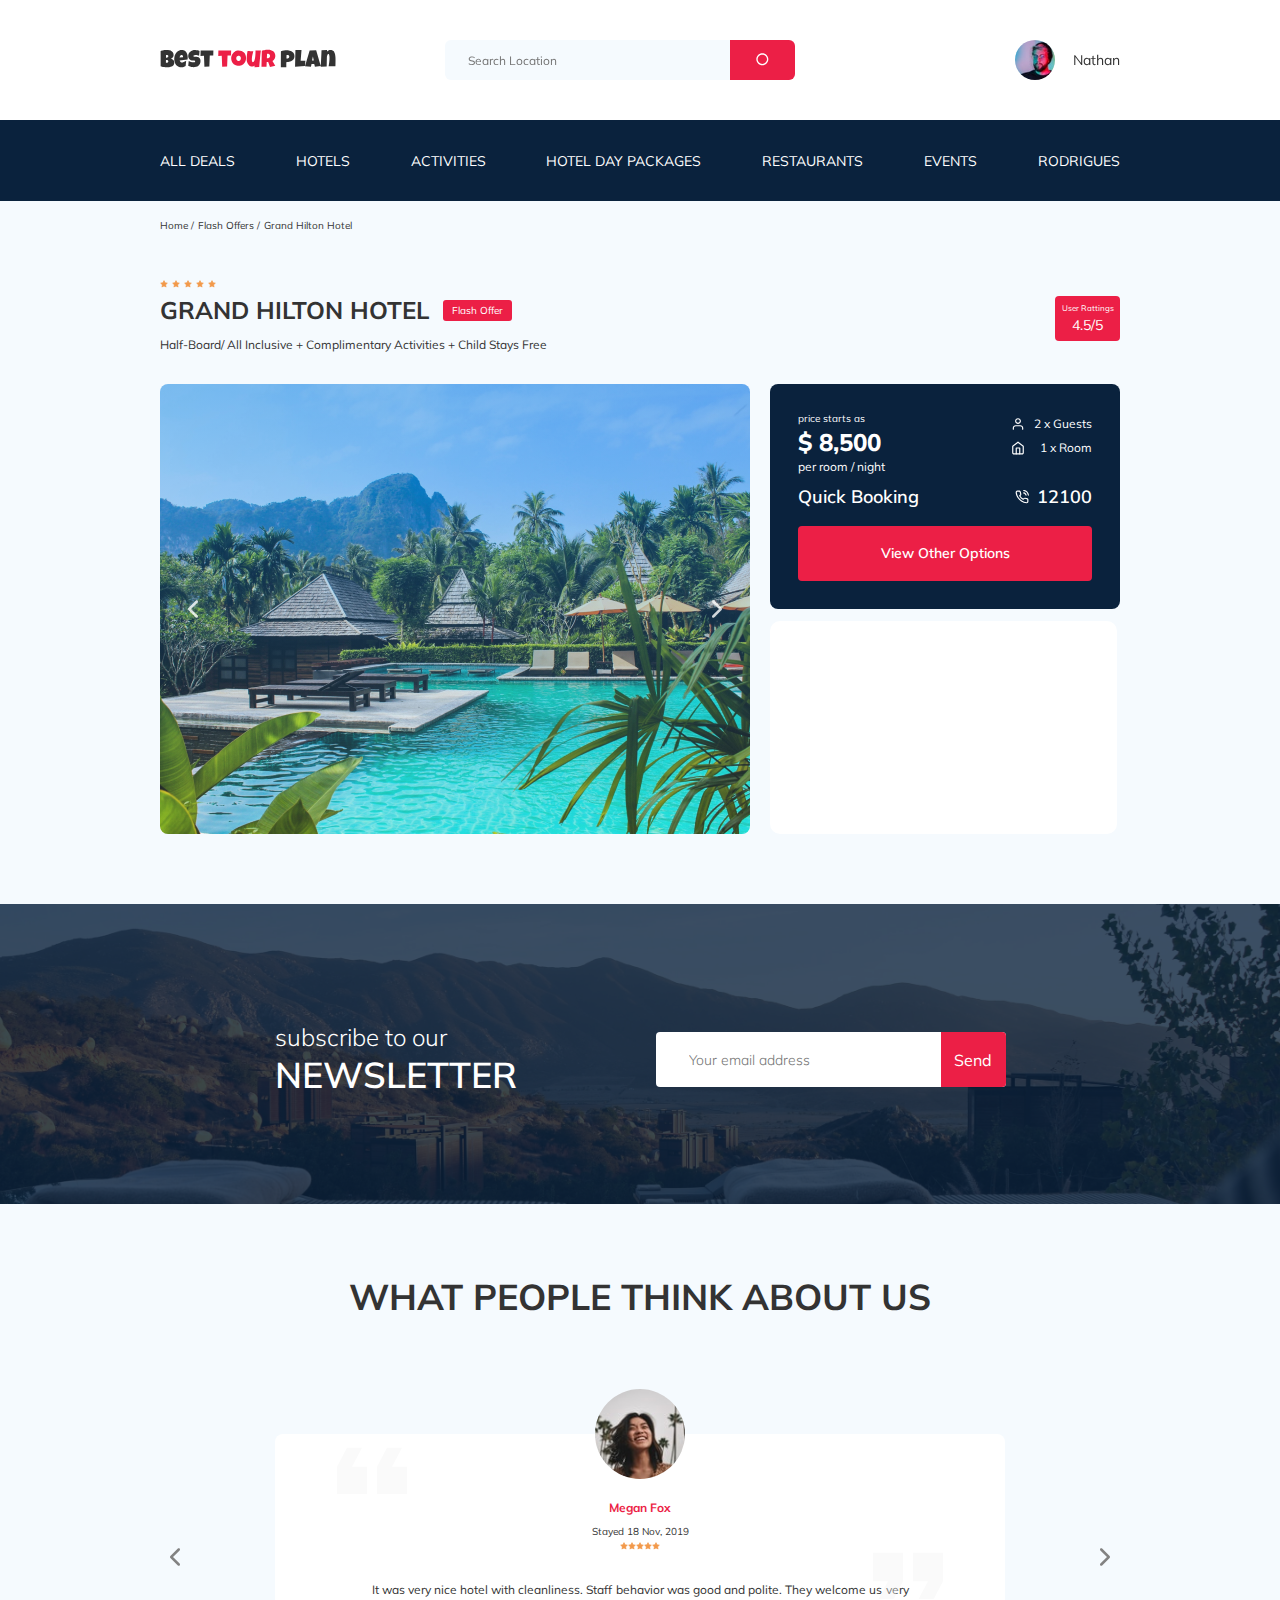
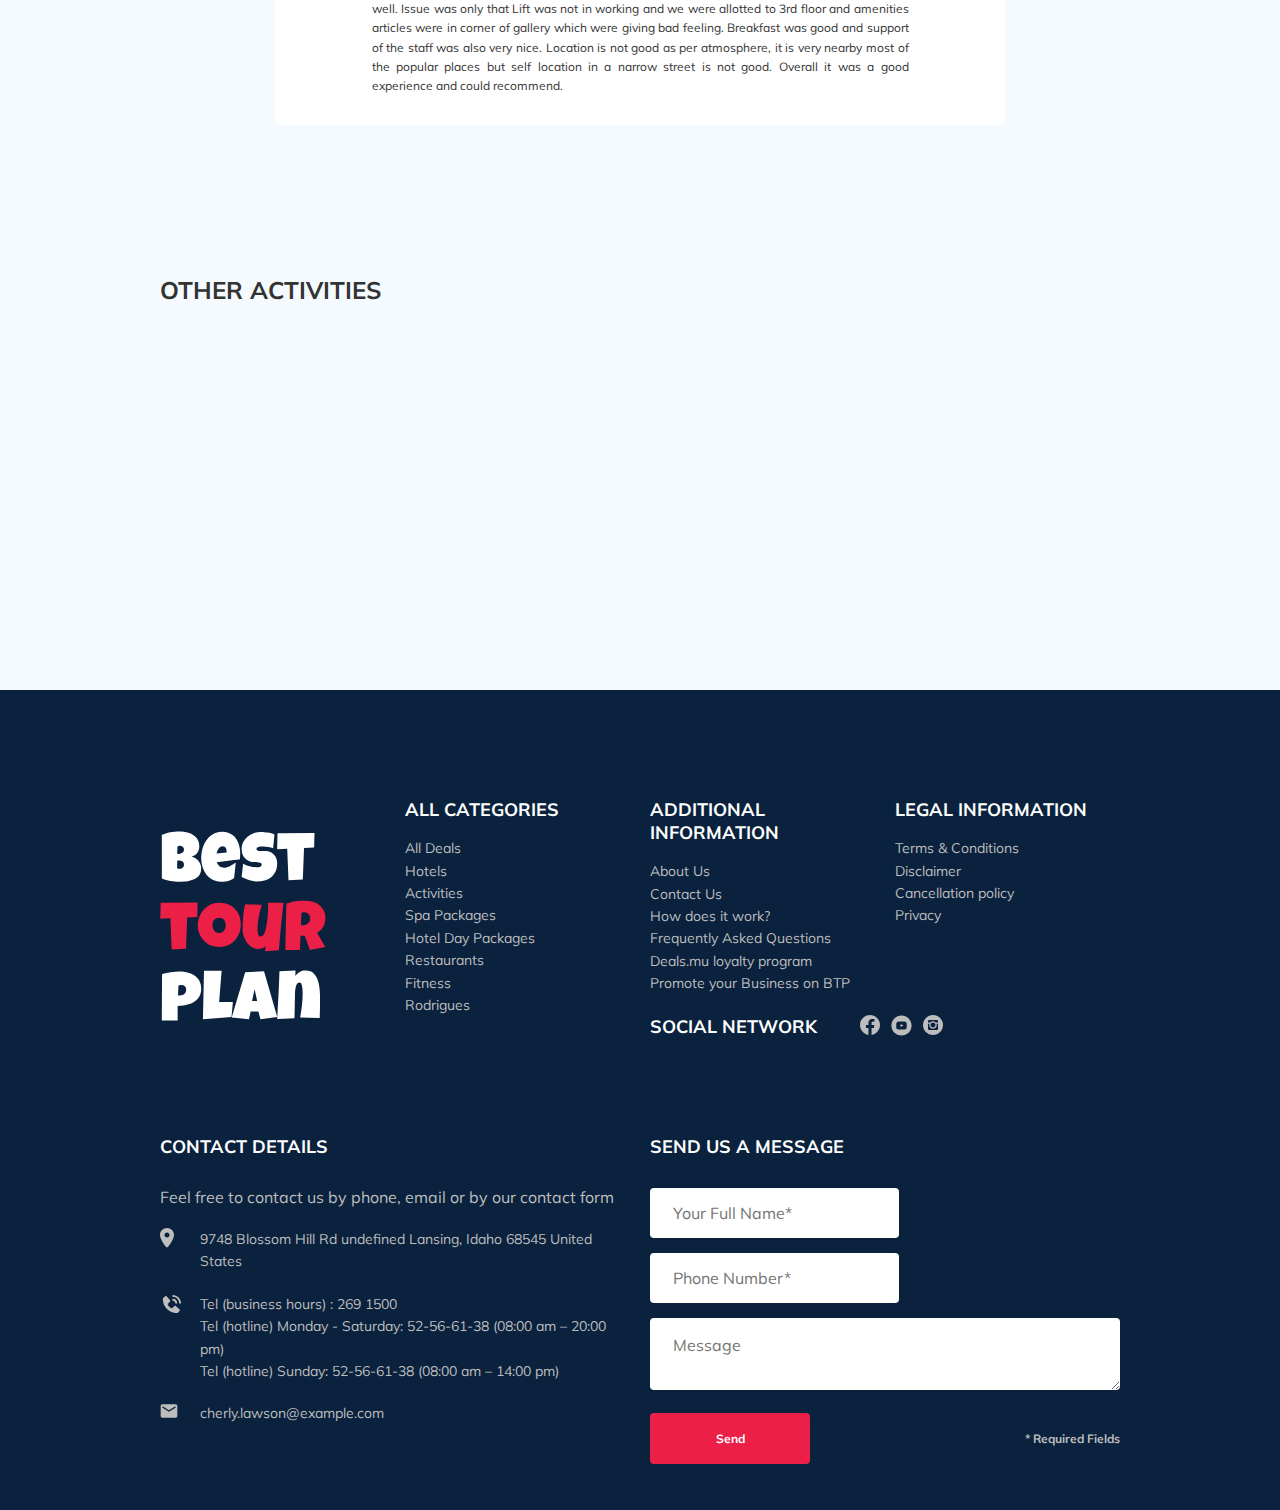
<file: index.html>
<!DOCTYPE html>
<html lang="en">
  <head>
    <meta charset="UTF-8" />
    <meta http-equiv="X-UA-Compatible" content="IE=edge" />
    <meta name="viewport" content="width=device-width, initial-scale=1.0" />
    <title>Best Tour Plan - Hotel Booking</title>
    <link rel="stylesheet" href="css/swiper-bundle.min.css" />
    <link rel="stylesheet" href="css/aos.css" />
    <link rel="stylesheet" href="css/style.css" />
    <link rel="preconnect" href="https://fonts.googleapis.com" />
    <link rel="preconnect" href="https://fonts.gstatic.com" crossorigin />
    <link
      href="https://fonts.googleapis.com/css2?family=Mulish:wght@400;700&family=Nunito:wght@400;700;800&display=swap"
      rel="stylesheet"
    />
  </head>
  <body>
    <header class="navbar navbar--mobile--fixed">
      <div class="container">
        <div class="navbar-top">
          <a href="#" class="logo">
            <img
              src="img/horizontal-logo.svg"
              alt="Logo: Best Tour Plan"
              class="logo__image"
              data-aos="fade-right"
              data-aos-delay="100"
            />
          </a>

          <form
            data-aos="fade-right"
            data-aos-delay="100"
            action="#"
            class="search navbar__search navbar__search--mobile--hidden"
          >
            <input
              type="text"
              class="search__input"
              placeholder="Search Location"
            />
            <button class="search__button">
              <img src="img/search.svg" alt="Icon: search" />
            </button>
          </form>

          <a
            href="#"
            class="user navbar__user navbar__user--mobile--hidden"
            data-aos="fade-right"
            data-aos-delay="500"
          >
            <img
              src="img/user-avatar.jpg"
              alt="Avatar: Nathan"
              class="user__avatar"
            />
            <span class="user__name user__name--light">Nathan</span>
          </a>
          <!-- /.user -->
          <button class="menu-button navbar-top__menu-button">
            <span class="menu-button__line"></span>
            <span class="menu-button__line"></span>
            <span class="menu-button__line"></span>
          </button>
        </div>
        <!-- /.navbar-top -->
      </div>
      <!-- /.container -->

      <div class="navbar-bottom">
        <div class="container">
          <ul class="navbar-menu">
            <li class="navbar-menu__item navbar-menu__item--mobile--visible">
              <a
                href="#"
                class="user navbar__user navbar__user--mobile--visible"
              >
                <img
                  src="img/user-avatar.jpg"
                  alt="Avatar: Nathan"
                  class="user__avatar"
                />
                <span class="user__name">Nathan</span>
              </a>
            </li>
            <li class="navbar-menu__item navbar-menu__item--mobile--visible">
              <form
                action="#"
                class="search navbar__search navbar__search--mobile--visible"
              >
                <input
                  type="text"
                  class="search__input"
                  placeholder="Search Location"
                />
                <button class="search__button">
                  <img src="img/search.svg" alt="Icon: search" />
                </button>
              </form>
            </li>
            <li class="navbar-menu__item">
              <a href="#" class="navbar-menu__link">All Deals</a>
            </li>
            <li class="navbar-menu__item">
              <a href="#" class="navbar-menu__link">Hotels</a>
            </li>
            <li class="navbar-menu__item">
              <a href="#" class="navbar-menu__link">Activities</a>
            </li>
            <li class="navbar-menu__item">
              <a href="#" class="navbar-menu__link">Hotel Day Packages</a>
            </li>
            <li class="navbar-menu__item">
              <a href="#" class="navbar-menu__link">Restaurants</a>
            </li>
            <li class="navbar-menu__item">
              <a href="#" class="navbar-menu__link">Events</a>
            </li>
            <li class="navbar-menu__item">
              <a href="#" class="navbar-menu__link">Rodrigues</a>
            </li>
          </ul>
          <!-- /.navbar-menu -->
        </div>
        <!-- /.container -->
      </div>
      <!-- /.navbar-bottom -->
    </header>
    <nav class="breadcrumb">
      <div class="container">
        <ul class="breadcrumb-list">
          <li class="breadcrumb-list__item">
            <a href="#" class="breadcrumb-list__link">Home</a>
          </li>
          <li class="breadcrumb-list__item">
            <a href="#" class="breadcrumb-list__link">Flash Offers</a>
          </li>
          <li class="breadcrumb-list__item">Grand Hilton Hotel</li>
        </ul>
      </div>
      <!-- /.container -->
    </nav>
    <!-- /.breadcrumb -->
    <section class="hotel">
      <div class="container">
        <div class="hotel-info">
          <div class="hotel-info__text">
            <div class="hotel-wrapper">
              <div class="stars">
                <img src="img/star.svg" alt="star" />
                <img src="img/star.svg" alt="star" />
                <img src="img/star.svg" alt="star" />
                <img src="img/star.svg" alt="star" />
                <img src="img/star.svg" alt="star" />
              </div>
              <h1 class="hotel-name hotel-info__name">GRAND HILTON HOTEL</h1>
              <span class="offer hotel-info__offer">Flash Offer</span>
            </div>
            <p class="hotel-description hotel-info__description">
              Half-Board/ All Inclusive + Complimentary Activities + Child Stays
              Free
            </p>
          </div>
          <!-- /.hotel-info__text -->
          <div
            data-toggle="modal"
            data-href="#rating-modal"
            class="rating hotel-info__rating"
          >
            <span class="rating__text">User Rattings</span>
            <span class="rating__counter">4.5/5</span>
          </div>
          <!-- /.hotel-info__right -->
        </div>
        <!-- /.hotel-info -->
        <div class="hotel-grid">
          <!-- Slider main container -->
          <div class="swiper hotel-slider hotel__slider">
            <!-- Additional required wrapper -->
            <div class="swiper-wrapper">
              <!-- Slides -->
              <div class="swiper-slide hotel-slider__item">
                <img
                  class="hotel-slider__image"
                  src="img/slide.jpg"
                  alt="slide"
                />
              </div>
              <div class="swiper-slide hotel-slider__item">
                <img
                  class="hotel-slider__image"
                  src="img/slide-1.jpg"
                  alt="slide"
                />
              </div>
              <div class="swiper-slide hotel-slider__item">
                <img
                  class="hotel-slider__image"
                  src="img/slide-2.jpg"
                  alt="slide"
                />
              </div>
              <div class="swiper-slide hotel-slider__item">
                <img
                  class="hotel-slider__image"
                  src="img/slide-3.jpg"
                  alt="slide"
                />
              </div>
              <div class="swiper-slide hotel-slider__item">
                <img
                  class="hotel-slider__image"
                  src="img/slide-4.jpg"
                  alt="slide"
                />
              </div>
            </div>

            <!-- If we need navigation buttons -->
            <button
              class="hotel-slider__button hotel-slider__button--prev"
            ></button>
            <button
              class="hotel-slider__button hotel-slider__button--next"
            ></button>
          </div>
          <!-- swiper-container -->
          <div class="hotel-right">
            <div class="booking">
              <div class="booking__info">
                <div class="booking__price">
                  <span class="booking__start">price starts as</span>
                  <strong class="booking__pricetag">$ 8,500</strong>
                  <span class="booking__per-room">per room / night</span>
                </div>
                <!-- /.booking__price -->
                <div class="booking__room">
                  <div class="booking__text">
                    <img
                      src="img/user.svg"
                      alt="Icon: user"
                      class="booking__icon"
                    />
                    <span class="booking__description">2 x Guests</span>
                  </div>
                  <div class="booking__text">
                    <img
                      src="img/home.svg"
                      alt="Icon: home"
                      class="booking__icon"
                    />
                    <span class="booking__description">1 x Room</span>
                  </div>
                </div>
                <!-- /.booking__room -->
              </div>
              <!-- /.booking__info -->
              <div class="booking__call-center">
                <span class="booking__heading">Quick Booking</span>
                <a href="tel:12100" class="booking__number">
                  <img src="img/phone-call.svg" alt="Icon: phone" />
                  <span class="booking__num">12100</span>
                </a>
              </div>
              <!-- /.booking__call-center -->
              <button
                data-toggle="modal"
                data-href="#booking-modal"
                class="button booking__button"
              >
                View Other Options
              </button>
            </div>
            <!-- /.booking -->
            <div class="map">
              <iframe
                src="https://www.google.com/maps/embed?pb=!1m18!1m12!1m3!1d3952.0440570867895!2d98.29333601968034!3d7.89045984480199!2m3!1f0!2f0!3f0!3m2!1i1024!2i768!4f13.1!3m3!1m2!1s0x30503b7bfcd9f903%3A0xf7065fac1e3d7c48!2sDoubleTree%20by%20Hilton%20Phuket%20Banthai%20Resort!5e0!3m2!1sru!2sru!4v1646064099901!5m2!1sru!2sru"
                width="100%"
                height="213"
                style="border: 0"
                allowfullscreen=""
                loading="lazy"
              ></iframe>
            </div>
            <!-- /.map -->
          </div>
          <!-- /.hotel-right -->
        </div>
        <!-- /.hotel-grid -->
      </div>
      <!-- /.container -->
    </section>
    <section class="newsletter">
      <div class="newsletter-wrapper">
        <h2 class="newsletter-title newsletter__title">
          subscribe to our
          <span class="newsletter-title__strong">Newsletter</span>
        </h2>
        <form action="#" class="subscribe newsletter__subscribe">
          <input
            type="text"
            class="subscribe__input"
            placeholder="Your email address"
          />
          <button class="subscribe__button">Send</button>
        </form>
      </div>
      <!-- /.newsletter-wrapper -->
    </section>
    <!-- /.newsletter -->
    <section class="reviews">
      <div class="container">
        <h2 class="reviews__title">What people think about us</h2>
        <div class="swiper reviews-slider">
          <div class="swiper-wrapper">
            <div class="swiper-slide">
              <div class="reviews-slider__item">
                <div class="reviews-slider__profile">
                  <img
                    src="img/reviews-avatar.jpg"
                    alt="Photo: Megan Fox"
                    class="reviews-slider__avatar"
                  />
                  <h3 class="reviews-slider__username">Megan Fox</h3>
                  <span class="reviews-slider__date">Stayed 18 Nov, 2019</span>
                  <div class="reviews-slider__rating">
                    <img src="img/star.svg" alt="star" />
                    <img src="img/star.svg" alt="star" />
                    <img src="img/star.svg" alt="star" />
                    <img src="img/star.svg" alt="star" />
                    <img src="img/star.svg" alt="star" />
                  </div>
                  <!-- /.rating -->
                </div>
                <!-- /.reviews-slider__profile -->
                <p class="reviews-slider__text">
                  It was very nice hotel with cleanliness. Staff behavior was
                  good and polite. They welcome us very well. Issue was only
                  that Lift was not in working and we were allotted to 3rd floor
                  and amenities articles were in corner of gallery which were
                  giving bad feeling. Breakfast was good and support of the
                  staff was also very nice. Location is not good as per
                  atmosphere, it is very nearby most of the popular places but
                  self location in a narrow street is not good. Overall it was a
                  good experience and could recommend.
                </p>
              </div>
              <!-- /.reviews-slider__item -->
            </div>
            <!-- /.swiper-slide -->
            <div class="swiper-slide">
              <div class="reviews-slider__item">
                <div class="reviews-slider__profile">
                  <img
                    src="img/reviews-avatar-2.jpg"
                    alt="Photo: Andrew Lincoln"
                    class="reviews-slider__avatar"
                  />
                  <h3 class="reviews-slider__username">Andrew Lincoln</h3>
                  <span class="reviews-slider__date">Stayed 5 Oct, 2019</span>
                  <div class="reviews-slider__rating">
                    <img src="img/star.svg" alt="star" />
                    <img src="img/star.svg" alt="star" />
                    <img src="img/star.svg" alt="star" />
                    <img src="img/star.svg" alt="star" />
                    <img src="img/star.svg" alt="star" />
                  </div>
                  <!-- /.rating -->
                </div>
                <!-- /.reviews-slider__profile -->
                <p class="reviews-slider__text">
                  They welcome us very well. Issue was only that Lift was not in
                  working and we were allotted to 3rd floor and amenities
                  articles were in corner of gallery which were giving bad
                  feeling. I beat three glasses a day, but it's worth it.
                  Location is not good as per atmosphere, it is very nearby most
                  of the popular places but self location in a narrow street is
                  not good. it's been a great experience every time.
                </p>
              </div>
              <!-- /.reviews-slider__item -->
            </div>
            <!-- /.swiper-slide -->
            <div class="swiper-slide">
              <div class="reviews-slider__item">
                <div class="reviews-slider__profile">
                  <img
                    src="img/reviews-avatar-3.jpg"
                    alt="Photo: Bobby Nord"
                    class="reviews-slider__avatar"
                  />
                  <h3 class="reviews-slider__username">Bobby Nord</h3>
                  <span class="reviews-slider__date">Stayed 7 Jun, 2019</span>
                  <div class="reviews-slider__rating">
                    <img src="img/star.svg" alt="star" />
                    <img src="img/star.svg" alt="star" />
                    <img src="img/star.svg" alt="star" />
                    <img src="img/star.svg" alt="star" />
                    <img src="img/star.svg" alt="star" />
                  </div>
                  <!-- /.rating -->
                </div>
                <!-- /.reviews-slider__profile -->
                <p class="reviews-slider__text">
                  Recently I visited the Eleon Hotel! It was cozy and so
                  beautiful, and only aristocrats and beautiful maids walked
                  around. The food there was amazing, and the rooms are great
                  and so comfortable, I really liked it. Also there was a
                  beautiful courtyard, and only fountains. And the coffee was so
                  great that I beat three glasses a day, but it's worth it. I
                  advise everyone to the Hotel Eleon!
                </p>
              </div>
              <!-- /.reviews-slider__item -->
            </div>
            <!-- /.swiper-slide -->
            <div class="swiper-slide">
              <div class="reviews-slider__item">
                <div class="reviews-slider__profile">
                  <img
                    src="img/reviews-avatar-4.jpg"
                    alt="Photo: Natal Samp"
                    class="reviews-slider__avatar"
                  />
                  <h3 class="reviews-slider__username">Natal Samp</h3>
                  <span class="reviews-slider__date">Stayed 3 Dec, 2018</span>
                  <div class="reviews-slider__rating">
                    <img src="img/star.svg" alt="star" />
                    <img src="img/star.svg" alt="star" />
                    <img src="img/star.svg" alt="star" />
                    <img src="img/star.svg" alt="star" />
                    <img src="img/star.svg" alt="star" />
                  </div>
                  <!-- /.rating -->
                </div>
                <!-- /.reviews-slider__profile -->
                <p class="reviews-slider__text">
                  Beautiful view, very clean, very friendly and helpful staff.
                  I've stayed here twice now, and the first time we had
                  breakfast with monkeys! Second time, we didn't, which was
                  unfortunate, but not at the fault of the hotel. Overall, it's
                  been a great experience every time.
                </p>
              </div>
              <!-- /.reviews-slider__item -->
            </div>
            <!-- /.swiper-slide -->
          </div>
          <!-- /.swiper-wrapper -->
          <button
            class="reviews-slider__button reviews-slider__button--prev"
          ></button>
          <button
            class="reviews-slider__button reviews-slider__button--next"
          ></button>
        </div>
        <!-- /.reviews-slider -->
      </div>
      <!-- /.container -->
    </section>
    <section class="activities">
      <div class="container">
        <h2 class="activities__title">Other Activities</h2>
        <div class="activities-wrapper">
          <div
            class="card activities__card"
            data-aos="fade-right"
            data-aos-delay="100"
          >
            <img
              src="img/activity-1.jpg"
              alt="The curious corner of chamarel"
              class="card__image"
            />
            <h3 class="card__title">The curious corner of chamarel</h3>
            <button class="card__button">Book Now</button>
          </div>
          <!-- /.card -->
          <div
            class="card activities__card"
            data-aos="fade-right"
            data-aos-delay="300"
          >
            <img
              src="img/activity-2.jpg"
              alt="Gymkhana club golf course"
              class="card__image"
            />
            <h3 class="card__title">Gymkhana club golf course</h3>
            <button class="card__button">Book Now</button>
          </div>
          <!-- /.card -->
          <div
            class="card activities__card"
            data-aos="fade-right"
            data-aos-delay="500"
          >
            <img
              src="img/activity-3.jpg"
              alt="Tamarind falls hiking trip - full day"
              class="card__image"
            />
            <h3 class="card__title">Tamarind falls hiking trip - full day</h3>
            <button class="card__button">Book Now</button>
          </div>
          <!-- /.card -->
          <div
            class="card activities__card"
            data-aos="fade-right"
            data-aos-delay="700"
          >
            <img
              src="img/activity-4.jpg"
              alt="The blue marine discovery quest"
              class="card__image"
            />
            <h3 class="card__title">The blue marine discovery quest</h3>
            <button class="card__button">Book Now</button>
          </div>
          <!-- /.card -->
        </div>
        <!-- /.activities-wrapper -->
      </div>
      <!-- /.container -->
    </section>
    <footer class="footer">
      <div class="container">
        <div class="footer-wrapper">
          <img
            src="img/vertical-logo.svg"
            alt="Logo: Best Tour Plan"
            class="logo footer__logo"
          />
          <div class="footer__list footer__categories">
            <h3 class="footer__title">ALL CATEGORIES</h3>
            <ul class="footer__ul">
              <li class="footer__item">
                <a href="#" class="footer__link">All Deals</a>
              </li>
              <li class="footer__item">
                <a href="#" class="footer__link">Hotels</a>
              </li>
              <li class="footer__item">
                <a href="#" class="footer__link">Activities</a>
              </li>
              <li class="footer__item">
                <a href="#" class="footer__link">Spa Packages</a>
              </li>
              <li class="footer__item">
                <a href="#" class="footer__link">Hotel Day Packages</a>
              </li>
              <li class="footer__item">
                <a href="#" class="footer__link">Restaurants</a>
              </li>
              <li class="footer__item">
                <a href="#" class="footer__link">Fitness</a>
              </li>
              <li class="footer__item">
                <a href="#" class="footer__link">Rodrigues</a>
              </li>
            </ul>
          </div>
          <!-- /.footer__list -->
          <div class="footer__list footer__additional">
            <h3 class="footer__title">ADDITIONAL INFORMATION</h3>
            <ul class="footer__ul">
              <li class="footer__item">
                <a href="#" class="footer__link">About Us</a>
              </li>
              <li class="footer__item">
                <a href="#" class="footer__link">Contact Us</a>
              </li>
              <li class="footer__item">
                <a href="#" class="footer__link">How does it work?</a>
              </li>
              <li class="footer__item">
                <a href="#" class="footer__link">Frequently Asked Questions</a>
              </li>
              <li class="footer__item">
                <a href="#" class="footer__link">Deals.mu loyalty program</a>
              </li>
              <li class="footer__item">
                <a href="#" class="footer__link"
                  >Promote your Business on BTP</a
                >
              </li>
            </ul>
          </div>
          <!-- /.footer__list -->
          <div class="footer__social-network">
            <h3 class="footer__title footer__title--inline">Social Network</h3>
            <div class="footer__social-links">
              <div class="footer__link">
                <a href="#">
                  <img src="img/facebook.svg" alt="icon: facebook" />
                </a>
              </div>
              <div class="footer__link" href="#">
                <a href="#">
                  <img src="img/youtube.svg" alt="icon: youtube" />
                </a>
              </div>
              <div class="footer__link" href="#">
                <a href="#">
                  <img src="img/instagram.svg" alt="icon: instagram" />
                </a>
              </div>
            </div>
            <!-- /.footer__social-links -->
          </div>
          <!-- /.footer__social-network -->
          <div class="footer__list footer__legal">
            <h3 class="footer__title">LEGAL INFORMATION</h3>
            <ul class="footer__ul">
              <li class="footer__item">
                <a href="#" class="footer__link">Terms & Conditions</a>
              </li>
              <li class="footer__item">
                <a href="#" class="footer__link">Disclaimer</a>
              </li>
              <li class="footer__item">
                <a href="#" class="footer__link">Cancellation policy</a>
              </li>
              <li class="footer__item">
                <a href="#" class="footer__link">Privacy</a>
              </li>
            </ul>
          </div>
          <!-- /.footer__list -->
          <div class="footer__contact-details">
            <h3 class="footer__title footer__title--mb-3">Contact Details</h3>
            <p class="footer__text">
              Feel free to contact us by phone, email or by our contact form
            </p>
            <ul class="footer__ul">
              <li class="footer__item footer__item--mb-2">
                <div class="footer__icon-wrapper">
                  <img
                    class="footer__icon"
                    src="img/map-marker.svg"
                    alt="icon:map"
                  />
                </div>
                9748 Blossom Hill Rd undefined Lansing, Idaho 68545 United
                States
              </li>
              <li class="footer__item footer__item--mb-2">
                <div class="footer__icon-wrapper">
                  <img
                    class="footer__icon"
                    src="img/phone-call-2.svg"
                    alt="icon: phone-call"
                  />
                </div>
                Tel (business hours) : 269 1500 <br />
                Tel (hotline) Monday - Saturday: 52-56-61-38 (08:00 am – 20:00
                pm) <br />
                Tel (hotline) Sunday: 52-56-61-38 (08:00 am – 14:00 pm)
              </li>
              <li class="footer__item footer__item--mb-2">
                <div class="footer__icon-wrapper">
                  <img
                    class="footer__icon"
                    src="img/email.svg"
                    alt="icon: email"
                  />
                </div>
                cherly.lawson@example.com
              </li>
            </ul>
          </div>
          <!-- /.footer__contact-details -->
          <div class="footer__contact-form">
            <h3 class="footer__title footer__title--mb-3">Send us a message</h3>
            <form action="send.php" method="post" class="footer__form form">
              <div class="footer__input-group">
                <input
                  type="text"
                  class="input footer__input"
                  placeholder="Your Full Name*"
                  name="name"
                  required
                />
              </div>
              <div class="footer__input-group">
                <input
                  type="text"
                  class="input footer__input"
                  placeholder="Phone Number*"
                  name="phone"
                  required
                />
              </div>
              <textarea
                class="message footer__message"
                placeholder="Message"
                name="message"
              ></textarea>
              <button class="button footer__button" type="submit">Send</button>
              <span class="footer__info">* Required Fields</span>
            </form>
          </div>
        </div>
        <!-- /.footer-wrapper -->
      </div>
      <!-- /.container -->
    </footer>
    <div class="modal" id="booking-modal">
      <div class="modal__overlay"></div>
      <!-- /.modal__overlay -->
      <div class="modal__dialog">
        <a href="#" class="modal__close">
          <img src="img/close.svg" alt="icon: close" />
        </a>
        <h3 class="modal__title modal__title--mb-3">Booking</h3>
        <form class="modal__form form">
          <input
            type="text"
            class="input modal__input"
            placeholder="Your Full Name*"
            name="name"
            required
          />
          <input
            type="text"
            class="input modal__input"
            placeholder="Your email*"
            email="email"
            required
          />
          <input
            type="text"
            class="input modal__input"
            placeholder="Phone Number*"
            name="phone"
            required
          />
          <textarea
            class="message modal__message"
            placeholder="Message"
            name="message"
          ></textarea>
          <button class="button modal__button" type="submit">Send</button>
          <span class="modal__info">* Required Fields</span>
        </form>
      </div>
      <!-- /.modal__dialog -->
    </div>
    <!-- /.modal -->
    <div class="modal" id="rating-modal">
      <div class="modal__overlay"></div>
      <!-- /.modal__overlay -->
      <div class="modal__dialog">
        <a href="#" class="modal__close">
          <img src="img/close.svg" alt="icon: close" />
        </a>
        <h3 class="modal__title modal__title--mb-3">Send us a feedback</h3>
        <form class="modal__form form">
          <input
            type="text"
            class="input modal__input"
            placeholder="Your Full Name*"
            name="name"
            required
          />
          <input
            type="text"
            class="input modal__input"
            placeholder="Phone Number*"
            name="phone"
            required
          />
          <textarea
            class="message modal__message"
            placeholder="Message"
            name="message"
          ></textarea>
          <button class="button modal__button" type="submit">Send</button>
          <span class="modal__info">* Required Fields</span>
        </form>
      </div>
      <!-- /.modal__dialog -->
    </div>
    <!-- /.modal -->
    <script src="js/jquery.min.js"></script>
    <script src="js/swiper-bundle.min.js"></script>
    <script src="js/jquery.validate.min.js"></script>
    <script src="js/aos.js"></script>
    <script src="js/main.js"></script>
  </body>
</html>
</file>
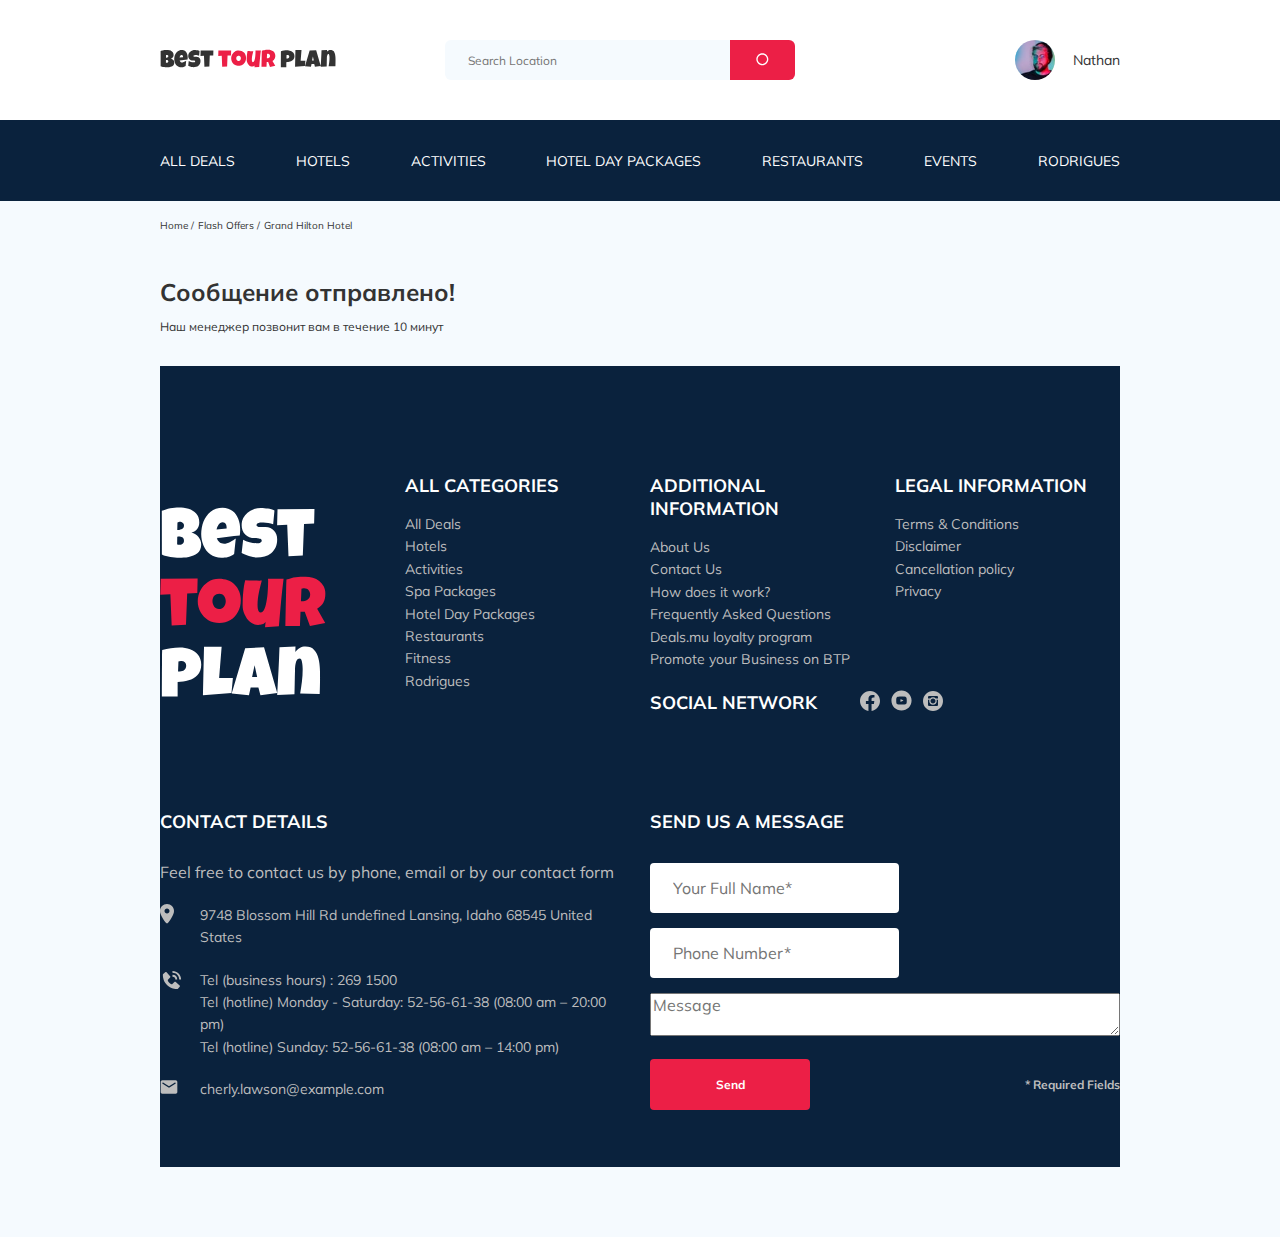
<file: thankyou.html>
<!DOCTYPE html>
<html lang="en">
  <head>
    <meta charset="UTF-8" />
    <meta http-equiv="X-UA-Compatible" content="IE=edge" />
    <meta name="viewport" content="width=device-width, initial-scale=1.0" />
    <title>Best Tour Plan - Hotel Booking</title>
    <link rel="stylesheet" href="css/swiper-bundle.min.css" />
    <link rel="stylesheet" href="css/style.css" />
    <link rel="preconnect" href="https://fonts.googleapis.com" />
    <link rel="preconnect" href="https://fonts.gstatic.com" crossorigin />
    <link
      href="https://fonts.googleapis.com/css2?family=Mulish:wght@400;700&family=Nunito:wght@400;700;800&display=swap"
      rel="stylesheet"
    />
  </head>
  <body>
    <header class="navbar navbar--mobile--fixed">
      <div class="container">
        <div class="navbar-top">
          <a href="#" class="logo">
            <img
              src="img/horizontal-logo.svg"
              alt="Logo: Best Tour Plan"
              class="logo__image"
            />
          </a>

          <form action="#" class="search navbar__search navbar__search--mobile--hidden">
            <input
              type="text"
              class="search__input"
              placeholder="Search Location"
            />
            <button class="search__button">
              <img src="img/search.svg" alt="Icon: search" />
            </button>
          </form>

          <a href="#" class="user navbar__user navbar__user--mobile--hidden">
            <img
              src="img/user-avatar.jpg"
              alt="Avatar: Nathan"
              class="user__avatar"
            />
            <span class="user__name user__name--light">Nathan</span>
          </a>
          <!-- /.user -->
          <button class="menu-button navbar-top__menu-button">
            <span class="menu-button__line"></span>
            <span class="menu-button__line"></span>
            <span class="menu-button__line"></span>
          </button>
        </div>
        <!-- /.navbar-top -->
      </div>
      <!-- /.container -->

      <div class="navbar-bottom">
        <div class="container">
          <ul class="navbar-menu">
            <li class="navbar-menu__item navbar-menu__item--mobile--visible">
               <a href="#" class="user navbar__user navbar__user--mobile--visible">
            <img
              src="img/user-avatar.jpg"
              alt="Avatar: Nathan"
              class="user__avatar"
            />
            <span class="user__name">Nathan</span>
          </a>
            </li>
            <li class="navbar-menu__item navbar-menu__item--mobile--visible">
               <form action="#" class="search navbar__search navbar__search--mobile--visible">
            <input
              type="text"
              class="search__input"
              placeholder="Search Location"
            />
            <button class="search__button">
              <img src="img/search.svg" alt="Icon: search" />
            </button>
          </form>
            </li>
            <li class="navbar-menu__item">
              <a href="#" class="navbar-menu__link">All Deals</a>
            </li>
            <li class="navbar-menu__item">
              <a href="#" class="navbar-menu__link">Hotels</a>
            </li>
            <li class="navbar-menu__item">
              <a href="#" class="navbar-menu__link">Activities</a>
            </li>
            <li class="navbar-menu__item">
              <a href="#" class="navbar-menu__link">Hotel Day Packages</a>
            </li>
            <li class="navbar-menu__item">
              <a href="#" class="navbar-menu__link">Restaurants</a>
            </li>
            <li class="navbar-menu__item">
              <a href="#" class="navbar-menu__link">Events</a>
            </li>
            <li class="navbar-menu__item">
              <a href="#" class="navbar-menu__link">Rodrigues</a>
            </li>
          </ul>
          <!-- /.navbar-menu -->
        </div>
        <!-- /.container -->
      </div>
      <!-- /.navbar-bottom -->
    </header>
    <nav class="breadcrumb">
      <div class="container">
        <ul class="breadcrumb-list">
          <li class="breadcrumb-list__item">
            <a href="#" class="breadcrumb-list__link">Home</a>
          </li>
          <li class="breadcrumb-list__item">
            <a href="#" class="breadcrumb-list__link">Flash Offers</a>
          </li>
          <li class="breadcrumb-list__item">Grand Hilton Hotel</li>
        </ul>
      </div>
      <!-- /.container -->
    </nav>
    <!-- /.breadcrumb -->
    <section class="hotel">
      <div class="container">
        <div class="hotel-info">
          <div class="hotel-info__text">
            <div class="hotel-wrapper">
              <h1 class="hotel-name hotel-info__name">Сообщение отправлено!</h1>
            </div>
            <p class="hotel-description hotel-info__description">
              Наш менеджер позвонит вам в течение 10 минут
            </p>
          </div>
          <!-- /.hotel-info__text -->
        </div>
        <!-- /.hotel-info -->
    <footer class="footer">
      <div class="container">
        <div class="footer-wrapper">
          <img
            src="img/vertical-logo.svg"
            alt="Logo: Best Tour Plan"
            class="logo footer__logo"
          />
          <div class="footer__list footer__categories">
            <h3 class="footer__title">ALL CATEGORIES</h3>
            <ul class="footer__ul">
              <li class="footer__item">
                <a href="#" class="footer__link">All Deals</a>
              </li>
              <li class="footer__item">
                <a href="#" class="footer__link">Hotels</a>
              </li>
              <li class="footer__item">
                <a href="#" class="footer__link">Activities</a>
              </li>
              <li class="footer__item">
                <a href="#" class="footer__link">Spa Packages</a>
              </li>
              <li class="footer__item">
                <a href="#" class="footer__link">Hotel Day Packages</a>
              </li>
              <li class="footer__item">
                <a href="#" class="footer__link">Restaurants</a>
              </li>
              <li class="footer__item">
                <a href="#" class="footer__link">Fitness</a>
              </li>
              <li class="footer__item">
                <a href="#" class="footer__link">Rodrigues</a>
              </li>
            </ul>
          </div>
          <!-- /.footer__list -->
          <div class="footer__list footer__additional">
            <h3 class="footer__title">ADDITIONAL INFORMATION</h3>
            <ul class="footer__ul">
              <li class="footer__item">
                <a href="#" class="footer__link">About Us</a>
              </li>
              <li class="footer__item">
                <a href="#" class="footer__link">Contact Us</a>
              </li>
              <li class="footer__item">
                <a href="#" class="footer__link">How does it work?</a>
              </li>
              <li class="footer__item">
                <a href="#" class="footer__link">Frequently Asked Questions</a>
              </li>
              <li class="footer__item">
                <a href="#" class="footer__link">Deals.mu loyalty program</a>
              </li>
              <li class="footer__item">
                <a href="#" class="footer__link"
                  >Promote your Business on BTP</a
                >
              </li>
            </ul>
          </div>
          <!-- /.footer__list -->
          <div class="footer__social-network">
            <h3 class="footer__title footer__title--inline">Social Network</h3>
            <div class="footer__social-links">
              <div class="footer__link">
                <a href="#">
                  <img src="img/facebook.svg" alt="icon: facebook" />
                </a>
              </div>
              <div class="footer__link" href="#">
                <a href="#">
                  <img src="img/youtube.svg" alt="icon: youtube" />
                </a>
              </div>
              <div class="footer__link" href="#">
                <a href="#">
                  <img src="img/instagram.svg" alt="icon: instagram" />
                </a>
              </div>
            </div>
            <!-- /.footer__social-links -->
          </div>
          <!-- /.footer__social-network -->
          <div class="footer__list footer__legal">
            <h3 class="footer__title">LEGAL INFORMATION</h3>
            <ul class="footer__ul">
              <li class="footer__item">
                <a href="#" class="footer__link">Terms & Conditions</a>
              </li>
              <li class="footer__item">
                <a href="#" class="footer__link">Disclaimer</a>
              </li>
              <li class="footer__item">
                <a href="#" class="footer__link">Cancellation policy</a>
              </li>
              <li class="footer__item">
                <a href="#" class="footer__link">Privacy</a>
              </li>
            </ul>
          </div>
          <!-- /.footer__list -->
          <div class="footer__contact-details">
            <h3 class="footer__title footer__title--mb-3">Contact Details</h3>
            <p class="footer__text">
              Feel free to contact us by phone, email or by our contact form
            </p>
            <ul class="footer__ul">
              <li class="footer__item footer__item--mb-2">
                <div class="footer__icon-wrapper">
                  <img
                    class="footer__icon"
                    src="img/map-marker.svg"
                    alt="icon:map"
                  />
                </div>
                9748 Blossom Hill Rd undefined Lansing, Idaho 68545 United
                States
              </li>
              <li class="footer__item footer__item--mb-2">
                <div class="footer__icon-wrapper">
                  <img
                    class="footer__icon"
                    src="img/phone-call-2.svg"
                    alt="icon: phone-call"
                  />
                </div>
                Tel (business hours) : 269 1500 <br />
                Tel (hotline) Monday - Saturday: 52-56-61-38 (08:00 am – 20:00
                pm) <br />
                Tel (hotline) Sunday: 52-56-61-38 (08:00 am – 14:00 pm)
              </li>
              <li class="footer__item footer__item--mb-2">
                <div class="footer__icon-wrapper">
                  <img
                    class="footer__icon"
                    src="img/email.svg"
                    alt="icon: email"
                  />
                </div>
                cherly.lawson@example.com
              </li>
            </ul>
          </div>
          <!-- /.footer__contact-details -->
          <div class="footer__contact-form">
            <h3 class="footer__title footer__title--mb-3">Send us a message</h3>
            <form action="send.php" method="post" class="footer__form">
              <input
                type="text"
                class="input footer__input"
                placeholder="Your Full Name*"
                name="name"
              />
              <input
                type="text"
                class="input footer__input"
                placeholder="Phone Number*"
                name="phone"
              />
              <textarea
                class="footer__message"
                placeholder="Message"
                name="message"
              ></textarea>
              <button class="button footer__button" type="submit">Send</button>
              <span class="footer__info">* Required Fields</span>
            </form>
          </div>
        </div>
        <!-- /.footer-wrapper -->
      </div>
      <!-- /.container -->
    </footer>
    <script src="js/swiper-bundle.min.js"></script>
    <script src="js/main.js"></script>
  </body>
</html>
</file>
<file: css/style.css>
* {
  -webkit-box-sizing: border-box;
          box-sizing: border-box;
}

body {
  font-family: "Mulish", sans-serif;
  background-color: #F5FAFE;
  color: #333333;
}

.container {
  max-width: 1110px;
  margin: auto;
}

img {
  max-width: 100%;
}

.input {
  background-color: #fff;
  border-radius: 4px;
  border: none;
  padding: 0 23px;
  height: 50px;
}

.message {
  background-color: #fff;
  border-radius: 4px;
  padding: 18px 23px;
  border: none;
  margin-bottom: 15px;
}

.button {
  min-width: 160px;
  min-height: 50px;
  padding: 18px;
  font-style: normal;
  font-weight: 700;
  font-size: 12px;
  line-height: 15px;
  color: #ffffff;
  background-color: #EC1F46;
  border: none;
  border-radius: 4px;
}

.invalid {
  color: #EC1F46;
  border-bottom: 1px solid #EC1F46;
}

/*! normalize.css v8.0.1 | MIT License | github.com/necolas/normalize.css */
/* Document
   ========================================================================== */
/**
 * 1. Correct the line height in all browsers.
 * 2. Prevent adjustments of font size after orientation changes in iOS.
 */
html {
  line-height: 1.15; /* 1 */
  -webkit-text-size-adjust: 100%; /* 2 */
}

/* Sections
   ========================================================================== */
/**
 * Remove the margin in all browsers.
 */
body {
  margin: 0;
}

/**
 * Render the `main` element consistently in IE.
 */
main {
  display: block;
}

/**
 * Correct the font size and margin on `h1` elements within `section` and
 * `article` contexts in Chrome, Firefox, and Safari.
 */
h1 {
  font-size: 2em;
  margin: 0.67em 0;
}

/* Grouping content
   ========================================================================== */
/**
 * 1. Add the correct box sizing in Firefox.
 * 2. Show the overflow in Edge and IE.
 */
hr {
  -webkit-box-sizing: content-box;
          box-sizing: content-box; /* 1 */
  height: 0; /* 1 */
  overflow: visible; /* 2 */
}

/**
 * 1. Correct the inheritance and scaling of font size in all browsers.
 * 2. Correct the odd `em` font sizing in all browsers.
 */
pre {
  font-family: monospace, monospace; /* 1 */
  font-size: 1em; /* 2 */
}

/* Text-level semantics
   ========================================================================== */
/**
 * Remove the gray background on active links in IE 10.
 */
a {
  background-color: transparent;
}

/**
 * 1. Remove the bottom border in Chrome 57-
 * 2. Add the correct text decoration in Chrome, Edge, IE, Opera, and Safari.
 */
abbr[title] {
  border-bottom: none; /* 1 */
  text-decoration: underline; /* 2 */
  -webkit-text-decoration: underline dotted;
          text-decoration: underline dotted; /* 2 */
}

/**
 * Add the correct font weight in Chrome, Edge, and Safari.
 */
b,
strong {
  font-weight: bolder;
}

/**
 * 1. Correct the inheritance and scaling of font size in all browsers.
 * 2. Correct the odd `em` font sizing in all browsers.
 */
code,
kbd,
samp {
  font-family: monospace, monospace; /* 1 */
  font-size: 1em; /* 2 */
}

/**
 * Add the correct font size in all browsers.
 */
small {
  font-size: 80%;
}

/**
 * Prevent `sub` and `sup` elements from affecting the line height in
 * all browsers.
 */
sub,
sup {
  font-size: 75%;
  line-height: 0;
  position: relative;
  vertical-align: baseline;
}

sub {
  bottom: -0.25em;
}

sup {
  top: -0.5em;
}

/* Embedded content
   ========================================================================== */
/**
 * Remove the border on images inside links in IE 10.
 */
img {
  border-style: none;
}

/* Forms
   ========================================================================== */
/**
 * 1. Change the font styles in all browsers.
 * 2. Remove the margin in Firefox and Safari.
 */
button,
input,
optgroup,
select,
textarea {
  font-family: inherit; /* 1 */
  font-size: 100%; /* 1 */
  line-height: 1.15; /* 1 */
  margin: 0; /* 2 */
}

/**
 * Show the overflow in IE.
 * 1. Show the overflow in Edge.
 */
button,
input { /* 1 */
  overflow: visible;
}

/**
 * Remove the inheritance of text transform in Edge, Firefox, and IE.
 * 1. Remove the inheritance of text transform in Firefox.
 */
button,
select { /* 1 */
  text-transform: none;
}

/**
 * Correct the inability to style clickable types in iOS and Safari.
 */
button,
[type=button],
[type=reset],
[type=submit] {
  -webkit-appearance: button;
}

/**
 * Remove the inner border and padding in Firefox.
 */
button::-moz-focus-inner,
[type=button]::-moz-focus-inner,
[type=reset]::-moz-focus-inner,
[type=submit]::-moz-focus-inner {
  border-style: none;
  padding: 0;
}

/**
 * Restore the focus styles unset by the previous rule.
 */
button:-moz-focusring,
[type=button]:-moz-focusring,
[type=reset]:-moz-focusring,
[type=submit]:-moz-focusring {
  outline: 1px dotted ButtonText;
}

/**
 * Correct the padding in Firefox.
 */
fieldset {
  padding: 0.35em 0.75em 0.625em;
}

/**
 * 1. Correct the text wrapping in Edge and IE.
 * 2. Correct the color inheritance from `fieldset` elements in IE.
 * 3. Remove the padding so developers are not caught out when they zero out
 *    `fieldset` elements in all browsers.
 */
legend {
  -webkit-box-sizing: border-box;
          box-sizing: border-box; /* 1 */
  color: inherit; /* 2 */
  display: table; /* 1 */
  max-width: 100%; /* 1 */
  padding: 0; /* 3 */
  white-space: normal; /* 1 */
}

/**
 * Add the correct vertical alignment in Chrome, Firefox, and Opera.
 */
progress {
  vertical-align: baseline;
}

/**
 * Remove the default vertical scrollbar in IE 10+.
 */
textarea {
  overflow: auto;
}

/**
 * 1. Add the correct box sizing in IE 10.
 * 2. Remove the padding in IE 10.
 */
[type=checkbox],
[type=radio] {
  -webkit-box-sizing: border-box;
          box-sizing: border-box; /* 1 */
  padding: 0; /* 2 */
}

/**
 * Correct the cursor style of increment and decrement buttons in Chrome.
 */
[type=number]::-webkit-inner-spin-button,
[type=number]::-webkit-outer-spin-button {
  height: auto;
}

/**
 * 1. Correct the odd appearance in Chrome and Safari.
 * 2. Correct the outline style in Safari.
 */
[type=search] {
  -webkit-appearance: textfield; /* 1 */
  outline-offset: -2px; /* 2 */
}

/**
 * Remove the inner padding in Chrome and Safari on macOS.
 */
[type=search]::-webkit-search-decoration {
  -webkit-appearance: none;
}

/**
 * 1. Correct the inability to style clickable types in iOS and Safari.
 * 2. Change font properties to `inherit` in Safari.
 */
::-webkit-file-upload-button {
  -webkit-appearance: button; /* 1 */
  font: inherit; /* 2 */
}

/* Interactive
   ========================================================================== */
/*
 * Add the correct display in Edge, IE 10+, and Firefox.
 */
details {
  display: block;
}

/*
 * Add the correct display in all browsers.
 */
summary {
  display: list-item;
}

/* Misc
   ========================================================================== */
/**
 * Add the correct display in IE 10+.
 */
template {
  display: none;
}

/**
 * Add the correct display in IE 10.
 */
[hidden] {
  display: none;
}

.navbar {
  background-color: #ffffff;
}
.navbar-top {
  display: -webkit-box;
  display: -ms-flexbox;
  display: flex;
  -webkit-box-align: center;
      -ms-flex-align: center;
          align-items: center;
  -webkit-box-pack: justify;
      -ms-flex-pack: justify;
          justify-content: space-between;
  padding-top: 40px;
  padding-bottom: 40px;
}
.navbar-top__menu-button {
  display: none;
}
.navbar__search {
  margin-right: auto;
  margin-left: 108px;
}
.navbar-bottom {
  background-color: #0A223D;
}
.navbar-menu {
  list-style-type: none;
  margin: 0;
  padding: 31px 0;
  display: -webkit-box;
  display: -ms-flexbox;
  display: flex;
  -webkit-box-align: center;
      -ms-flex-align: center;
          align-items: center;
  -webkit-box-pack: justify;
      -ms-flex-pack: justify;
          justify-content: space-between;
  color: #ffffff;
}
.navbar-menu__link {
  color: inherit;
  text-decoration: none;
  text-transform: uppercase;
  font-size: 14px;
  line-height: 18px;
}

.logo {
  width: 177px;
}

.search {
  display: -webkit-box;
  display: -ms-flexbox;
  display: flex;
  position: relative;
  overflow: hidden;
  border-radius: 6px;
  height: 40px;
}
.search__input {
  width: 350px;
  height: 100%;
  padding-left: 23px;
  padding-right: 75px;
  background: #F5FAFE;
  outline: none;
  border: none;
  font-size: 12px;
  line-height: 15px;
  color: #333333;
}
.search__button {
  position: absolute;
  top: 0;
  right: 0;
  width: 65px;
  height: 100%;
  border: none;
  background-color: #EC1F46;
}

.user {
  display: -webkit-box;
  display: -ms-flexbox;
  display: flex;
  -webkit-box-align: center;
      -ms-flex-align: center;
          align-items: center;
  text-decoration: none;
}
.user__avatar {
  width: 40px;
  height: 40px;
  border-radius: 50%;
  -o-object-fit: cover;
     object-fit: cover;
}
.user__name {
  margin-left: 18px;
  font-size: 14px;
  line-height: 18px;
  color: #333333;
}

.breadcrumb-list {
  display: -webkit-box;
  display: -ms-flexbox;
  display: flex;
  padding: 18px 0;
  margin: 0;
  -webkit-box-align: center;
      -ms-flex-align: center;
          align-items: center;
  list-style: none;
}
.breadcrumb-list__item {
  font-size: 10px;
  line-height: 13px;
}
.breadcrumb-list__item:not(:last-child)::after {
  content: "/";
  margin-right: 4px;
}
.breadcrumb-list__link {
  text-decoration: none;
  color: inherit;
}

.hotel {
  padding-top: 23px;
  padding-bottom: 70px;
}
.hotel-info {
  display: -webkit-box;
  display: -ms-flexbox;
  display: flex;
  -webkit-box-align: center;
      -ms-flex-align: center;
          align-items: center;
  -webkit-box-pack: justify;
      -ms-flex-pack: justify;
          justify-content: space-between;
  padding-bottom: 20px;
}
.hotel-info__offer {
  margin-left: 14px;
  margin-top: 4px;
}
.hotel-info__name {
  margin-top: 4px;
  margin-bottom: 0;
}
.hotel-name {
  font-size: 24px;
  line-height: 30px;
}
.hotel-wrapper {
  display: -webkit-box;
  display: -ms-flexbox;
  display: flex;
  -ms-flex-wrap: wrap;
      flex-wrap: wrap;
  -webkit-box-align: center;
      -ms-flex-align: center;
          align-items: center;
}
.hotel-description {
  font-size: 12px;
  line-height: 15px;
}
.hotel-grid {
  display: -webkit-box;
  display: -ms-flexbox;
  display: flex;
  -webkit-box-pack: justify;
      -ms-flex-pack: justify;
          justify-content: space-between;
}
.hotel-right {
  display: -webkit-box;
  display: -ms-flexbox;
  display: flex;
  -webkit-box-orient: vertical;
  -webkit-box-direction: normal;
      -ms-flex-direction: column;
          flex-direction: column;
  -webkit-box-pack: justify;
      -ms-flex-pack: justify;
          justify-content: space-between;
}
.hotel-slider {
  width: 728px;
  height: 450px;
  margin-left: 0;
}
.hotel-slider__item {
  width: 100%;
  height: 100%;
  position: relative;
  border-radius: 8px;
  overflow: hidden;
}
.hotel-slider__item:after {
  content: "";
  position: absolute;
  width: 100%;
  height: 100%;
  top: 0;
  bottom: 0;
  left: 0;
  right: 0;
  background: Linear-Gradient(180deg, rgba(0, 122, 223, 0.48) 0%, rgba(255, 255, 255, 0.128) 100%);
  z-index: 10;
}
.hotel-slider__button {
  position: absolute;
  top: 50%;
  -webkit-transform: translateY(-50%);
      -ms-transform: translateY(-50%);
          transform: translateY(-50%);
  z-index: 99;
  width: 30px;
  height: 30px;
  border: none;
  cursor: pointer;
  background-repeat: no-repeat;
  background-position: center;
  background-size: 10px;
  background-color: transparent;
}
.hotel-slider__button--next {
  right: 18px;
  background-image: url(../img/arrow-next.svg);
}
.hotel-slider__button--prev {
  left: 18px;
  background-image: url(../img/arrow-prev.svg);
}

.stars {
  -ms-flex-preferred-size: 100%;
      flex-basis: 100%;
}

.offer {
  font-size: 10px;
  line-height: 13px;
  padding: 4px 9px;
  background-color: #EC1F46;
  border-radius: 3px;
  color: #ffffff;
}

.rating {
  max-width: 65px;
  min-height: 45px;
  text-align: center;
  color: #ffffff;
  background-color: #EC1F46;
  border-radius: 4px;
}
.rating__text {
  font-size: 8px;
  line-height: 10px;
}
.rating__counter {
  font-size: 14px;
  line-height: 18px;
}

.booking {
  color: #ffffff;
  background-color: #0A223D;
  border-radius: 8px;
  width: 350px;
  min-height: 210px;
  padding: 28px;
}
.booking__info {
  display: -webkit-box;
  display: -ms-flexbox;
  display: flex;
  -webkit-box-pack: justify;
      -ms-flex-pack: justify;
          justify-content: space-between;
  margin-bottom: 9px;
}
.booking__price {
  display: -webkit-box;
  display: -ms-flexbox;
  display: flex;
  -webkit-box-orient: vertical;
  -webkit-box-direction: normal;
      -ms-flex-direction: column;
          flex-direction: column;
}
.booking__start {
  font-weight: normal;
  font-size: 10px;
  line-height: 14px;
}
.booking__pricetag {
  font-style: normal;
  font-weight: 800;
  font-size: 24px;
  line-height: 33px;
}
.booking__per-room {
  font-style: normal;
  font-weight: normal;
  font-size: 12px;
  line-height: 16px;
}
.booking__room {
  margin-top: 4px;
}
.booking__text {
  display: -webkit-box;
  display: -ms-flexbox;
  display: flex;
  -webkit-box-align: center;
      -ms-flex-align: center;
          align-items: center;
  -webkit-box-pack: justify;
      -ms-flex-pack: justify;
          justify-content: space-between;
  margin-bottom: 8px;
  font-style: normal;
  font-weight: normal;
  font-size: 12px;
  line-height: 16px;
}
.booking__description {
  margin-left: 9px;
}
.booking__call-center {
  display: -webkit-box;
  display: -ms-flexbox;
  display: flex;
  -webkit-box-align: center;
      -ms-flex-align: center;
          align-items: center;
  -webkit-box-pack: justify;
      -ms-flex-pack: justify;
          justify-content: space-between;
  margin-bottom: 17px;
}
.booking__heading {
  font-style: normal;
  font-weight: 600;
  font-size: 18px;
  line-height: 25px;
}
.booking__number {
  display: -webkit-box;
  display: -ms-flexbox;
  display: flex;
  -webkit-box-align: center;
      -ms-flex-align: center;
          align-items: center;
  -webkit-box-pack: justify;
      -ms-flex-pack: justify;
          justify-content: space-between;
  color: inherit;
  text-decoration: none;
  font-weight: 600;
  font-size: 18px;
  line-height: 25px;
}
.booking__num {
  margin-left: 8px;
}
.booking__button {
  width: 100%;
  min-height: 45px;
  font-weight: 600;
  font-size: 14px;
  line-height: 19px;
  border-radius: 4px;
  background-color: #EC1F46;
  border: none;
  color: #ffffff;
  cursor: pointer;
}

.map {
  width: 347px;
  height: 213px;
  background-color: #fff;
  border-radius: 10px;
  overflow: hidden;
}

.newsletter {
  position: relative;
  padding: 98px 0 87px 0;
  background-image: url(../img/newsletter-bg.jpg);
  background-repeat: no-repeat;
  background-position: center;
  background-size: cover;
}
.newsletter::before {
  content: "";
  position: absolute;
  top: 0;
  bottom: 0;
  left: 0;
  right: 0;
  width: 100%;
  height: 100%;
  background-color: rgba(10, 34, 61, 0.8);
}
.newsletter-wrapper {
  display: -webkit-box;
  display: -ms-flexbox;
  display: flex;
  -webkit-box-align: center;
      -ms-flex-align: center;
          align-items: center;
  -webkit-box-pack: justify;
      -ms-flex-pack: justify;
          justify-content: space-between;
  position: relative;
  max-width: 731px;
  margin: auto;
}
.newsletter-title {
  color: #ffffff;
  font-style: normal;
  font-weight: 300;
  font-size: 24px;
  line-height: 30px;
}
.newsletter-title__strong {
  display: block;
  font-style: normal;
  font-weight: 600;
  font-size: 36px;
  line-height: 45px;
  text-transform: uppercase;
}
.newsletter .subscribe {
  position: relative;
  width: 350px;
  height: 55px;
  border-radius: 4px;
  overflow: hidden;
}
.newsletter .subscribe__input {
  position: absolute;
  width: 100%;
  height: 100%;
  border: none;
  padding-left: 33px;
  padding-right: 80px;
  font-style: normal;
  font-weight: 300;
  font-size: 14px;
  line-height: 18px;
}
.newsletter .subscribe__button {
  position: absolute;
  min-width: 65px;
  top: 0;
  right: 0;
  height: 100%;
  border: none;
  cursor: pointer;
  background-color: #EC1F46;
  color: #ffffff;
}

.reviews {
  padding: 40px 0 70px 0;
}
.reviews__title {
  font-style: normal;
  font-weight: bold;
  font-size: 36px;
  line-height: 45px;
  text-align: center;
  text-transform: uppercase;
  margin-bottom: 70px;
}
.reviews-slider__item {
  position: relative;
  display: -webkit-box;
  display: -ms-flexbox;
  display: flex;
  -webkit-box-orient: vertical;
  -webkit-box-direction: normal;
      -ms-flex-direction: column;
          flex-direction: column;
  -webkit-box-align: center;
      -ms-flex-align: center;
          align-items: center;
  max-width: 730px;
  margin: 45px auto 0;
  background-color: #fff;
  border-radius: 8px;
  padding: 0 62px 30px;
}
.reviews-slider__item:before {
  content: "";
  position: absolute;
  top: 13px;
  left: 62px;
  width: 70px;
  height: 47px;
  background-image: url(../img/quote-left.svg);
  background-repeat: no-repeat;
}
.reviews-slider__item:after {
  content: "";
  position: absolute;
  top: 118px;
  right: 62px;
  width: 70px;
  height: 47px;
  background-image: url(../img/quote-right.svg);
  background-repeat: no-repeat;
}
.reviews-slider__button {
  position: absolute;
  top: 50%;
  -webkit-transform: translateY(-50%);
      -ms-transform: translateY(-50%);
          transform: translateY(-50%);
  width: 30px;
  height: 30px;
  background-repeat: no-repeat;
  background-size: 10px;
  background-position: center;
  border: none;
  background-color: transparent;
  cursor: pointer;
  z-index: 2;
}
.reviews-slider__button--prev {
  background-image: url(../img/arrow-prev-secondary.svg);
  left: 0;
}
.reviews-slider__button--next {
  background-image: url(../img/arrow-next-secondary.svg);
  right: 0;
}
.reviews-slider__profile {
  display: -webkit-box;
  display: -ms-flexbox;
  display: flex;
  -webkit-box-orient: vertical;
  -webkit-box-direction: normal;
      -ms-flex-direction: column;
          flex-direction: column;
  -webkit-box-align: center;
      -ms-flex-align: center;
          align-items: center;
  margin-top: -45px;
  margin-bottom: 30px;
}
.reviews-slider__avatar {
  width: 90px;
  height: 90px;
  border-radius: 50%;
  -o-object-fit: cover;
     object-fit: cover;
  margin-bottom: 9px;
}
.reviews-slider__username {
  font-style: normal;
  font-weight: bold;
  font-size: 12px;
  line-height: 15px;
  color: #EC1F46;
  margin-bottom: 10px;
}
.reviews-slider__date {
  font-style: normal;
  font-weight: normal;
  font-size: 10px;
  line-height: 13px;
  margin-bottom: 4px;
}
.reviews-slider__rating {
  display: -webkit-box;
  display: -ms-flexbox;
  display: flex;
  -webkit-box-align: center;
      -ms-flex-align: center;
          align-items: center;
}
.reviews-slider__text {
  max-width: 537px;
  font-style: normal;
  font-weight: normal;
  font-size: 12px;
  line-height: 160%;
  text-align: justify;
  margin: auto;
}

.activities {
  padding: 60px 0 98px 0;
}
.activities__title {
  font-style: normal;
  font-weight: bold;
  font-size: 24px;
  line-height: 30px;
  text-transform: uppercase;
  margin-bottom: 57px;
}
.activities-wrapper {
  display: -webkit-box;
  display: -ms-flexbox;
  display: flex;
  -webkit-box-pack: justify;
      -ms-flex-pack: justify;
          justify-content: space-between;
}

.card {
  position: relative;
  display: -webkit-box;
  display: -ms-flexbox;
  display: flex;
  -webkit-box-orient: vertical;
  -webkit-box-direction: normal;
      -ms-flex-direction: column;
          flex-direction: column;
  -webkit-box-align: start;
      -ms-flex-align: start;
          align-items: flex-start;
  padding: 24px 26px;
  width: 255px;
  height: 255px;
  border-radius: 6px;
  overflow: hidden;
}
.card::before {
  content: "";
  position: absolute;
  top: 0;
  right: 0;
  left: 0;
  bottom: 0;
  background: -o-linear-gradient(270.17deg, rgba(196, 196, 196, 0) 35.34%, #0A223D 99.85%);
  background: linear-gradient(179.83deg, rgba(196, 196, 196, 0) 35.34%, #0A223D 99.85%);
  z-index: -1;
}
.card__image {
  position: absolute;
  left: 0;
  top: 0;
  right: 0;
  bottom: 0;
  width: 100%;
  height: 100%;
  -o-object-fit: cover;
     object-fit: cover;
  z-index: -2;
}
.card__title {
  margin-top: auto;
  margin-bottom: 18px;
  color: #ffffff;
  font-style: normal;
  font-weight: bold;
  font-size: 16px;
  line-height: 20px;
}
.card__button {
  font-style: normal;
  font-weight: 600;
  font-size: 12px;
  line-height: 16px;
  color: #ffffff;
  padding: 7px 22px;
  border: none;
  border-radius: 4px;
  background-color: #EC1F46;
  cursor: pointer;
}

.footer {
  background-color: #0A223D;
  color: #ffffff;
  padding-top: 108px;
  padding-bottom: 46px;
}
.footer-wrapper {
  display: grid;
  grid-template-columns: repeat(4, minmax(-webkit-min-content, 1fr));
  grid-template-columns: repeat(4, minmax(min-content, 1fr));
  grid-gap: 20px;
  grid-auto-rows: minmax(40px, -webkit-min-content);
  grid-auto-rows: minmax(40px, min-content);
  -webkit-box-align: start;
      -ms-flex-align: start;
          align-items: start;
}
.footer__logo {
  width: 166px;
  grid-row: 1/3;
  align-self: center;
}
.footer__categories {
  grid-row: 1/4;
}
.footer__social-links {
  display: -webkit-box;
  display: -ms-flexbox;
  display: flex;
  -webkit-box-align: center;
      -ms-flex-align: center;
          align-items: center;
  min-width: 83px;
  -webkit-box-pack: justify;
      -ms-flex-pack: justify;
          justify-content: space-between;
}
.footer__social-network {
  display: -webkit-box;
  display: -ms-flexbox;
  display: flex;
  -webkit-box-align: center;
      -ms-flex-align: center;
          align-items: center;
  grid-row: 2/4;
  grid-column: span 2;
}
.footer__contact-details {
  grid-column: span 2;
}
.footer__contact-form {
  grid-column: span 2;
}
.footer__form {
  display: -webkit-box;
  display: -ms-flexbox;
  display: flex;
  -webkit-box-align: center;
      -ms-flex-align: center;
          align-items: center;
  -webkit-box-pack: justify;
      -ms-flex-pack: justify;
          justify-content: space-between;
  -ms-flex-wrap: wrap;
      flex-wrap: wrap;
}
.footer__ul {
  padding: 0;
  margin: 0;
  list-style: none;
}
.footer__title {
  font-style: normal;
  font-weight: bold;
  font-size: 18px;
  line-height: 23px;
  text-transform: uppercase;
  margin: 0 0 16px 0;
}
.footer__title--inline {
  margin: 0 43px 0 0;
}
.footer__title--mb-3 {
  margin-bottom: 30px;
}
.footer__item {
  display: -webkit-box;
  display: -ms-flexbox;
  display: flex;
  -webkit-box-align: start;
      -ms-flex-align: start;
          align-items: flex-start;
  font-style: normal;
  font-weight: normal;
  font-size: 14px;
  line-height: 160%;
  color: #BDBDBD;
}
.footer__item--mb-2 {
  margin-bottom: 20px;
}
.footer__icon-wrapper {
  min-width: 40px;
}
.footer__text {
  color: #BDBDBD;
  margin-bottom: 22px;
}
.footer__link {
  text-decoration: none;
  color: inherit;
}
.footer__input {
  margin-bottom: 15px;
  -ms-flex-preferred-size: 48%;
      flex-basis: 48%;
}
.footer__message {
  -ms-flex-preferred-size: 100%;
      flex-basis: 100%;
  margin-bottom: 23px;
}
.footer__info {
  font-style: normal;
  font-weight: 700;
  font-size: 12px;
  line-height: 15px;
  color: #BDBDBD;
}

.modal__overlay {
  position: fixed;
  top: 0;
  right: 0;
  left: 0;
  bottom: 0;
  background-color: rgba(0, 143, 223, 0.39);
  z-index: 100;
  visibility: hidden;
  opacity: 0;
  -webkit-transition: opacity 0.2s;
  -o-transition: opacity 0.2s;
  transition: opacity 0.2s;
}
.modal__overlay--visible {
  visibility: visible;
  opacity: 1;
}
.modal__dialog {
  position: fixed;
  top: 50%;
  left: 50%;
  max-width: 478px;
  -webkit-transform: translate(-50%, -50%);
      -ms-transform: translate(-50%, -50%);
          transform: translate(-50%, -50%);
  padding: 33px 88px;
  border-radius: 8px;
  color: #ffffff;
  background-color: #0A223D;
  z-index: 101;
  visibility: hidden;
  opacity: 0;
  -webkit-transition: opacity 0.2s;
  -o-transition: opacity 0.2s;
  transition: opacity 0.2s;
}
.modal__dialog--visible {
  visibility: visible;
  opacity: 1;
}
.modal__close {
  position: absolute;
  top: 17px;
  right: 18px;
  text-decoration: none;
  cursor: pointer;
}
.modal__title {
  font-style: normal;
  font-weight: bold;
  font-size: 18px;
  line-height: 23px;
  text-transform: uppercase;
  margin-bottom: 15px;
  text-align: center;
}
.modal__input {
  width: 100%;
  margin-top: 15px;
}
.modal__message {
  width: 100%;
  min-height: 123px;
  margin-top: 15px;
}
.modal__info {
  font-style: normal;
  font-weight: 700;
  font-size: 12px;
  line-height: 15px;
  color: #BDBDBD;
}

@media (max-width: 2000px) {
  .container {
    max-width: 960px;
  }
  .navbar-menu__item--mobile--visible {
    display: none;
  }
  .hotel-slider {
    width: 590px;
  }
  .hotel-slider__image {
    height: 100%;
    width: 100%;
    -o-object-fit: cover;
       object-fit: cover;
  }
  .card {
    width: 230px;
    height: 230px;
  }
}
@media (max-width: 992px) {
  .container,
.newsletter-wrapper {
    max-width: 700px;
  }
  .logo {
    width: 132px;
  }
  .navbar-top {
    padding-top: 30px;
    padding-bottom: 30px;
  }
  .navbar__search {
    margin-left: auto;
  }
  .navbar-menu {
    padding-top: 22px;
    padding-bottom: 22px;
  }
  .navbar-menu__link {
    font-size: 12px;
    line-height: 15px;
  }
  .search__input {
    width: 340px;
  }
  .hotel-grid {
    -webkit-box-orient: vertical;
    -webkit-box-direction: normal;
        -ms-flex-direction: column;
            flex-direction: column;
  }
  .hotel__slider {
    margin-bottom: 30px;
  }
  .hotel-right {
    -webkit-box-orient: horizontal;
    -webkit-box-direction: normal;
        -ms-flex-direction: row;
            flex-direction: row;
  }
  .hotel-slider {
    width: 100%;
  }
  .booking {
    width: 340px;
  }
  .map {
    width: 340px;
  }
  .reviews__title {
    font-size: 30px;
  }
  .reviews-slider__item {
    max-width: 580px;
  }
  .activities-wrapper {
    -ms-flex-wrap: wrap;
        flex-wrap: wrap;
  }
  .activities__card {
    margin-bottom: 20px;
  }
  .card {
    width: 340px;
    height: 255px;
  }
  .footer-wrapper {
    grid-template-columns: repeat(6, 1fr);
    grid-row-gap: 40px;
  }
  .footer__input {
    -ms-flex-preferred-size: 48%;
        flex-basis: 48%;
  }
  .footer__logo {
    grid-row: 1/2;
    grid-column: span 2;
  }
  .footer__social-network {
    grid-row: 1/2;
    grid-column: span 4;
    align-self: center;
  }
  .footer__categories {
    grid-row: 2/3;
    grid-column: span 2;
  }
  .footer__legal {
    grid-row: 2/3;
    grid-column: span 2;
  }
  .footer__additioanl {
    grid-column: span 2;
  }
  .footer__contact-details {
    grid-column: span 5;
    grid-row: 3;
  }
  .footer__contact-form {
    grid-column: span 5;
    grid-row: 4;
  }
}
@media (max-width: 768px) {
  .container {
    max-width: 576px;
    width: 92%;
  }
  body {
    padding-top: 78px;
  }
  .navbar--mobile--fixed {
    position: fixed;
    left: 0;
    top: 0;
    right: 0;
    z-index: 99;
  }
  .navbar__user--mobile--hidden, .navbar__search--mobile--hidden {
    display: none;
  }
  .navbar__user--mobile--visible, .navbar__search--mobile--visible {
    display: -webkit-box;
    display: -ms-flexbox;
    display: flex;
  }
  .navbar__user {
    -webkit-box-orient: vertical;
    -webkit-box-direction: normal;
        -ms-flex-direction: column;
            flex-direction: column;
    -webkit-box-pack: center;
        -ms-flex-pack: center;
            justify-content: center;
  }
  .navbar-bottom {
    display: none;
    position: fixed;
    left: 0;
    right: 0;
    bottom: 0;
    top: 78px;
    padding-top: 30px;
  }
  .navbar-bottom--visible {
    display: block;
    position: fixed;
    left: 0;
    top: 78px;
    right: 0;
    bottom: 0;
  }
  .navbar-menu {
    -webkit-box-orient: vertical;
    -webkit-box-direction: normal;
        -ms-flex-direction: column;
            flex-direction: column;
  }
  .navbar-menu__item {
    margin-bottom: 20px;
  }
  .navbar-menu__item--mobile--visible {
    display: block;
  }
  .menu-button {
    display: -webkit-box;
    display: -ms-flexbox;
    display: flex;
    width: 16px;
    height: 11px;
    padding: 0;
    -webkit-box-align: center;
        -ms-flex-align: center;
            align-items: center;
    -webkit-box-pack: justify;
        -ms-flex-pack: justify;
            justify-content: space-between;
    -webkit-box-orient: vertical;
    -webkit-box-direction: normal;
        -ms-flex-direction: column;
            flex-direction: column;
    border: none;
    background-color: #ffffff;
    cursor: pointer;
  }
  .menu-button__line {
    width: 16px;
    height: 1px;
    background-color: #333333;
  }
  .user__name {
    color: #ffffff;
    margin-left: 0;
    margin-top: 10px;
  }
  .stars {
    -ms-flex-preferred-size: auto;
        flex-basis: auto;
  }
  .hotel-name {
    -ms-flex-preferred-size: 100%;
        flex-basis: 100%;
  }
  .hotel-wrapper {
    -webkit-box-pack: justify;
        -ms-flex-pack: justify;
            justify-content: space-between;
  }
  .hotel-info__text {
    width: 100%;
  }
  .hotel-info__name {
    margin-top: 10px;
    margin-bottom: 0;
  }
  .hotel-info__description {
    margin: 5px 0;
  }
  .hotel-info__rating {
    display: none;
  }
  .hotel-info__offer {
    -webkit-box-ordinal-group: 0;
        -ms-flex-order: -1;
            order: -1;
    margin-left: 0;
  }
  .hotel-right {
    -webkit-box-orient: vertical;
    -webkit-box-direction: normal;
        -ms-flex-direction: column;
            flex-direction: column;
    min-height: 450px;
  }
  .hotel-slider {
    height: 350px;
  }
  .booking {
    width: 100%;
  }
  .map {
    width: 100%;
  }
  .newsletter-wrapper {
    max-width: 576px;
    width: 92%;
    -webkit-box-orient: vertical;
    -webkit-box-direction: normal;
        -ms-flex-direction: column;
            flex-direction: column;
    -webkit-box-align: start;
        -ms-flex-align: start;
            align-items: flex-start;
  }
  .reviews__title {
    font-size: 20px;
  }
  .reviews-slider__item {
    padding: 0 30px 30px;
  }
  .reviews-slider__item:after, .reviews-slider__item:before {
    display: none;
  }
  .reviews-slider__button {
    top: 32px;
  }
  .reviews-slider__button--prev {
    left: 50%;
    margin-left: -65px;
    -webkit-transform: translate(-50%, 0);
        -ms-transform: translate(-50%, 0);
            transform: translate(-50%, 0);
  }
  .reviews-slider__button--next {
    right: 50%;
    margin-right: -65px;
    -webkit-transform: translate(50%, 0);
        -ms-transform: translate(50%, 0);
            transform: translate(50%, 0);
  }
  .activities {
    margin-top: 40px;
    margin-bottom: 60px;
  }
  .card {
    width: 49%;
    height: 230px;
  }
  .footer__input {
    -ms-flex-preferred-size: 100%;
        flex-basis: 100%;
  }
}
@media (max-width: 576px) {
  .logo {
    width: 99px;
  }
  .hotel__slider {
    margin-bottom: 20px;
  }
  .hotel-slider {
    height: 250px;
  }
  .newsletter {
    padding: 76px 0 83px 0;
  }
  .newsletter__title {
    margin-bottom: 37px;
  }
  .subscribe {
    width: 100%;
  }
  .card {
    width: 100%;
  }
  .footer-wrapper {
    grid-template-columns: 1fr;
  }
  .footer__logo {
    grid-row: 1;
    grid-column: 1;
  }
  .footer__social-network {
    grid-row: 2;
    grid-column: 1;
  }
  .footer__additional {
    grid-row: 3;
    grid-column: 1;
  }
  .footer__categories {
    grid-row: 4;
    grid-column: 1;
  }
  .footer__legal {
    grid-row: 5;
    grid-column: 1;
  }
  .footer__contact-details {
    grid-row: 6;
    grid-column: 1;
  }
  .footer__contact-form {
    grid-row: 7;
    grid-column: 1;
  }
}
@media (max-width: 320px) {
  .search__input {
    max-width: 250px;
  }
  .newsletter__subscribe {
    max-width: 280px;
  }
  .footer__social-network {
    grid-row: 2;
    grid-column: 1;
  }
  .footer__contact-form {
    max-width: 280px;
  }
  .footer__text {
    font-size: 10px;
  }
  .footer__item--mb-2 {
    font-size: 12px;
    grid-row: 6;
    grid-column: 1;
    max-width: 200px;
  }
}
</file>
